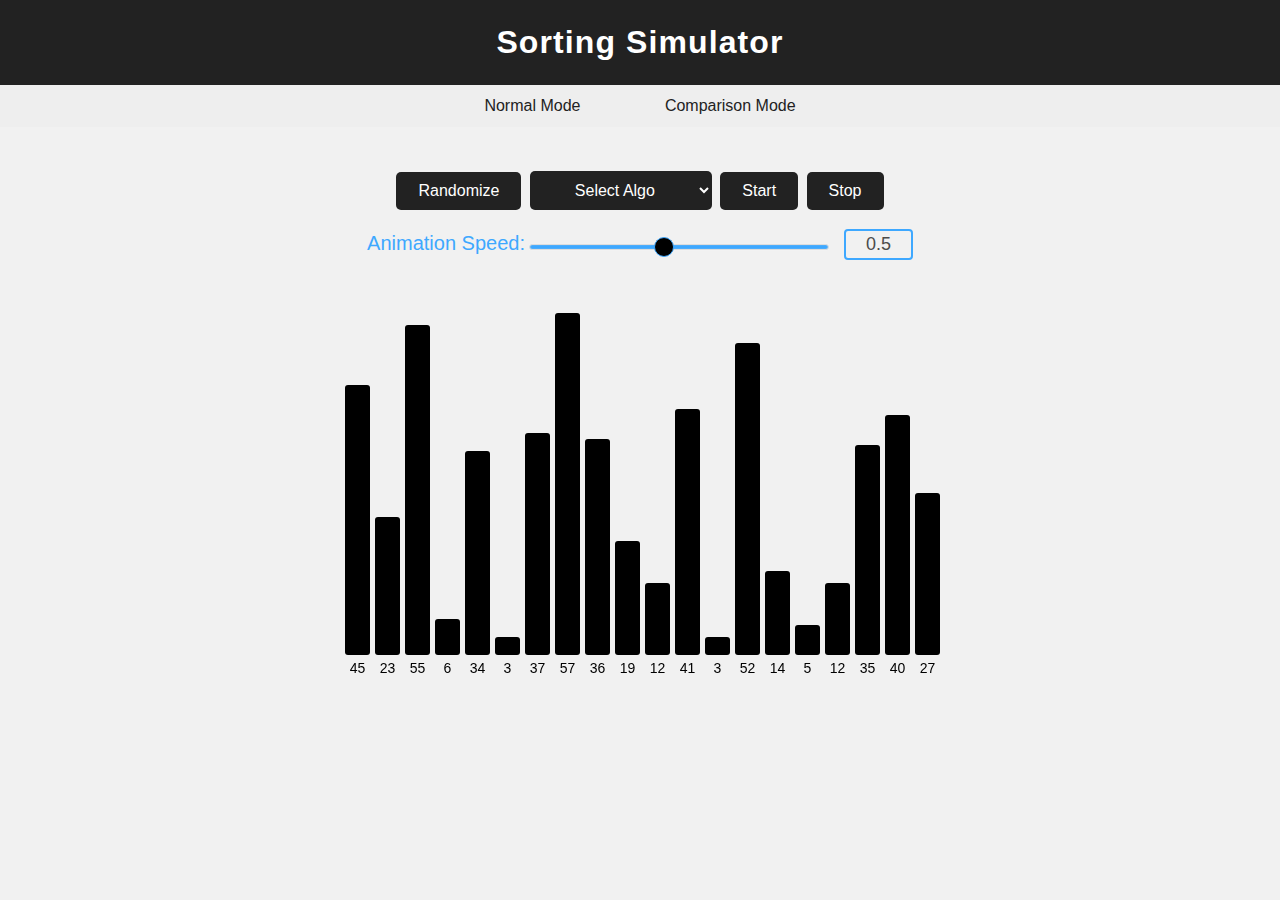
<file: index.html>
<!DOCTYPE html>
<html lang="en">
  <head>
    <meta charset="UTF-8" />
    <meta name="viewport" content="width=device-width, initial-scale=1.0" />
    <title>Sorting Simulator</title>
    <link rel="stylesheet" href="css/main.css" />
  </head>
  <body>

    <nav>
      <header>
        <h1>Sorting Simulator</h1>
      </header>
      <div>
        <a href="./index.html">Normal Mode</a>
        <a href="./comparison.html">Comparison Mode</a>
      </div>
    </nav>
      
    <div class="wrapper">
      <div class="container controls">
        <div class="buttons">
          <button id="randBtn">Randomize</button>
          <select name="algorithms" id="algorithms">
            <option disabled selected hidden>Select Algo</option>
            <optgroup label="Sorting">
              <option value="insertionSort">Insertion Sort</option>
              <option value="bubbleSort">Bubble Sort</option>
              <option value="selectionSort">Selection Sort</option>
            </optgroup>
          </select>
          <button id="startBtn" disabled>Start</button>
          <button id="stopBtn">Stop</button>
        </div>
          
        <div class="animationControl">
         <label>Animation Speed:</label>
          <input
            type="range"
            min=".1"
            max="1"
            step=".1"
            value="0.5"
            id="animationTime"
          />
          <span id="timeValue"> 0.5</span>
        </div>
      </div>
        
      <div class="container center">
        <canvas id="mainCanvas" width="600px" height="400px"></canvas>
      </div>
        
      <div class="result_logs">
        <pre id="boardStats"></pre>
      </div>
    </div>     
      
    <script src="js/utility.js"></script>
    <script src="js/visualization.js"></script>
    <script src="js/algorithms.js"></script>
    <script src="js/normal.js"></script>
  </body>
</html>
</file>
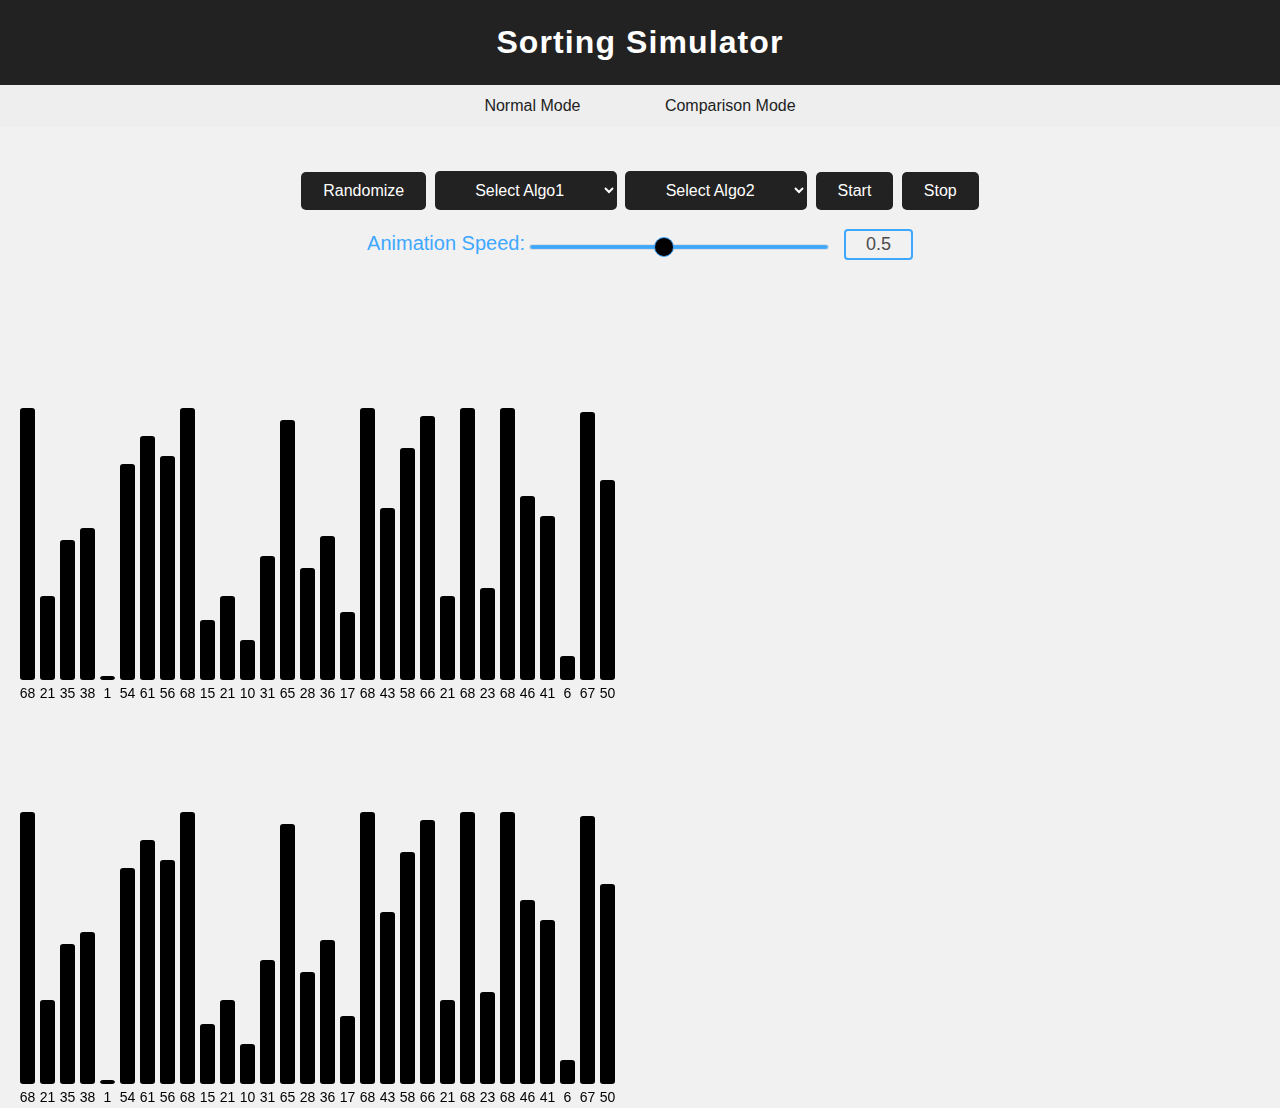
<file: comparison.html>
<!DOCTYPE html>
<html lang="en">
  <head>
    <meta charset="UTF-8" />
    <meta name="viewport" content="width=device-width, initial-scale=1.0" />
    <title>Sorting Simulator</title>
    <link rel="stylesheet" href="css/main.css" />
  </head>
    
  <body>
    <nav>
      <header>
        <h1>Sorting Simulator</h1>
      </header>
        
      <div>
        <a href="./index.html">Normal Mode</a>
        <a href="./comparison.html">Comparison Mode</a>
      </div>
    </nav>
      
    <div class="wrapper">
      <!--Algorithm controls -->
      <div class="container controls">
        <!--buttons like randomize the values and change the visualized algorithm-->
        <div class="buttons">
          <button id="randBtn">
            Randomize
          </button>
            
          <select name="algorithms" id="algorithms1">
            <option disabled selected hidden>Select Algo1</option>
            <optgroup label="Sorting">
              <option value="insertionSort">Insertion Sort</option>
              <option value="bubbleSort">Bubble Sort</option>
              <option value="selectionSort">Selection Sort</option>
            </optgroup>
          </select>
            
          <select name="algorithms" id="algorithms2">
            <option disabled selected hidden>Select Algo2</option>
            <optgroup label="Sorting">
              <option value="insertionSort">Insertion Sort</option>
              <option value="bubbleSort">Bubble Sort</option>
              <option value="selectionSort">Selection Sort</option>
            </optgroup>
          </select>
            
          <button id="startBtn" disabled>Start</button>
          <button id="stopBtn">Stop</button>
        </div>
      </div>
      <div class="animationControl">
        <label>Animation Speed:</label>
         <input
           type="range"
           min=".1"
           max="1"
           step=".1"
           value="0.5"
           id="animationTime"
         />
         <span id="timeValue"> 0.5</span>
       </div>
     </div>
      <div class="container center flex">
        <div>
          <canvas id="mainCanvas" width="600px" height="400px"></canvas>
          <div class="result_logs">
            <pre id="boardStats1"></pre>
          </div>
        </div>

        <div>
          <canvas id="secondCanvas" width="600px" height="400px"></canvas>
          <div class="result_logs">
            <pre id="boardStats2"></pre>
          </div>
        </div>
      </div>
    </div>
      
    <script src="js/utility.js"></script>
    <script src="js/visualization.js"></script>
    <script src="js/algorithms.js"></script>
    <script src="js/comparison.js"></script>
  </body>
</html>
</file>
<file: css/main.css>
* {
  box-sizing: border-box;
  margin: 0;
  padding: 0;
}

html,
body {
  width: 100%;
  height: 100%;
  background-color: #f1f1f1;
  font-family: Arial, sans-serif;
}

.container,
.animationControl {
  margin: 15px;
}

nav header {
  width: 100%;
  padding: 24px;
  text-align: center;
  background-color: #222;
  color: #fff;
}

nav header h1 {
  font-size: 2em;
  letter-spacing: 1.1px;
}

nav div {
  padding: 12px 0px;
  text-align: center;
  background-color: #eee;
}

nav div a {
  color: #222;
  text-decoration: none;
  border-radius: 5px;
  padding: 10px 20px;
  margin: 0 20px;
  transition: background-color 0.3s ease, color 0.3s ease;
}

nav div a:hover {
  background-color: #222;
  color: #fff;
}

.wrapper {
  margin: 40px auto;
  text-align: center;
}

button,
input[type="button"],
select {
  background-color: #222;
  border: none;
  border-radius: 5px;
  color: #fff;
  padding: 10px 22px;
  text-align: center;
  text-decoration: none;
  display: inline-block;
  font-size: 16px;
  margin: 4px 2px;
  cursor: pointer;
  transition: background-color 0.3s ease, color 0.3s ease;
}

button:hover,
input[type="button"]:hover,
select:hover {
  background-color: #fff;
  color: #222;
}

.animationControl label {
  font-size: 20px;
  color: #3EA8FF;
}

#animationTime {
  appearance: none;
  width: 300px;
  height: 6px;
  border: 1px solid #ddd;
  border-radius: 3px;
  outline: none;
  background-color: #3EA8FF;
  box-shadow: 0px 0px 1px #fff, inset 0px 0px 1px #ddd;
  transition: background-color 0.3s ease;
}

#animationTime::-webkit-slider-thumb {
  appearance: none;
  width: 20px;
  height: 20px;
  background-color: #000000;
  border: 1px solid #3EA8FF;
  border-radius: 50%;
  cursor: pointer;
}

#animationTime::-moz-range-thumb {
  width: 20px;
  height: 20px;
  background-color: #000000;
  border: 1px solid #3EA8FF;
  border-radius: 50%;
  cursor: pointer;
}

#timeValue {
  display: inline-block;
  text-align: center;
  font-size: 18px;
  border-radius: 4px;
  padding: 3px 20px;
  margin-left: 10px;
  color: #4b4b4b;
  border: 2px solid #3EA8FF;
  transition: background-color 0.3s ease, color 0.3s ease;
}
</file>
